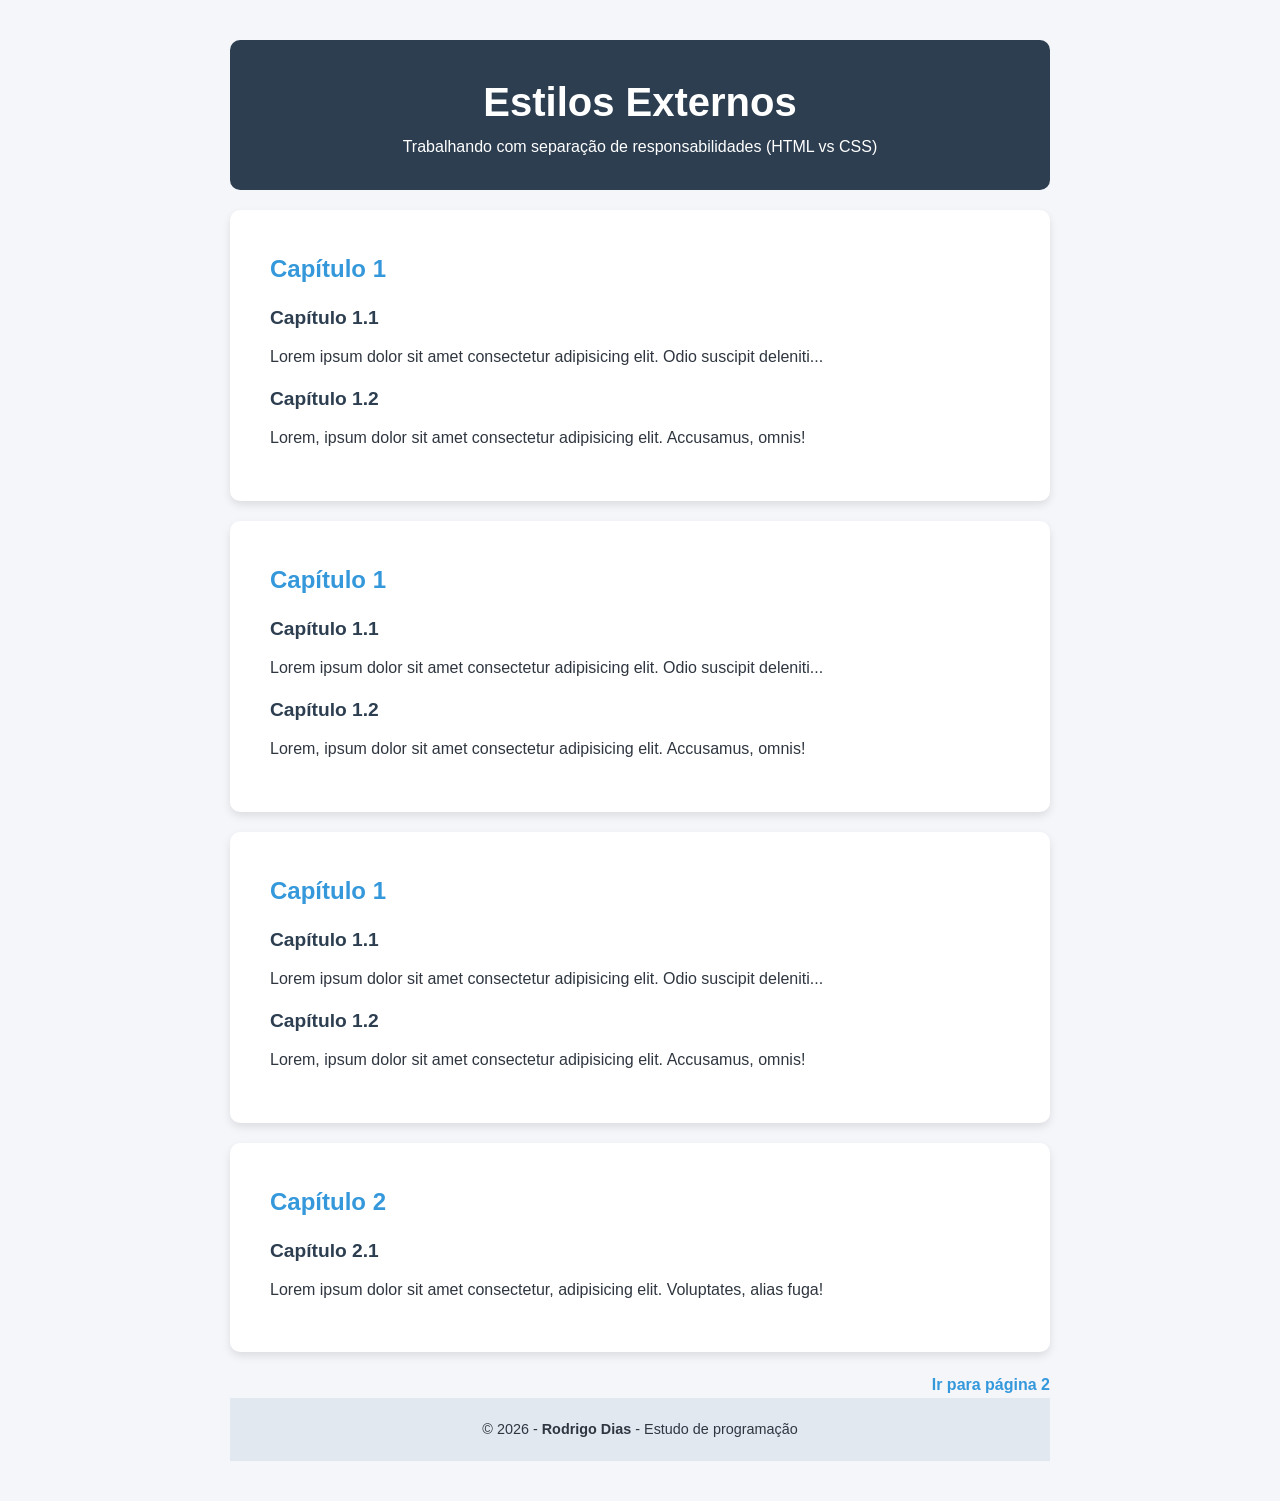
<file: index.html>
<!DOCTYPE html>
<html lang="pt-br">
<head>
    <meta charset="UTF-8">
    <meta name="viewport" content="width=device-width, initial-scale=1.0">
    <meta name="description" content="Laboratório de exercícios de HTML5 e CSS3 Para fins de estudo">
    <meta name="keywords" content="HTML5, CSS3, Tags, Stylos, SEO">
    <meta name="author" content="Rodrigo Dias">
    <link rel="stylesheet" href="css/style.css"> <title>Exercício 015 - Estilos Externos</title>
</head>
<body>
    <header class="main-header"> 
        <h1>Estilos Externos</h1>
        <p>Trabalhando com separação de responsabilidades (HTML vs CSS)</p>
    </header>

    <main>
        <article class="exercise-box"> 
            <h1>Capítulo 1</h1>
            <h2>Capítulo 1.1</h2>
            <p>Lorem ipsum dolor sit amet consectetur adipisicing elit. Odio suscipit deleniti...</p>
            <h2>Capítulo 1.2</h2>
            <p>Lorem, ipsum dolor sit amet consectetur adipisicing elit. Accusamus, omnis!</p>
        </article>

        <article class="exercise-box"> 
            <h1>Capítulo 1</h1>
            <h2>Capítulo 1.1</h2>
            <p>Lorem ipsum dolor sit amet consectetur adipisicing elit. Odio suscipit deleniti...</p>
            <h2>Capítulo 1.2</h2>
            <p>Lorem, ipsum dolor sit amet consectetur adipisicing elit. Accusamus, omnis!</p>
        </article>

        <article class="exercise-box"> 
            <h1>Capítulo 1</h1>
            <h2>Capítulo 1.1</h2>
            <p>Lorem ipsum dolor sit amet consectetur adipisicing elit. Odio suscipit deleniti...</p>
            <h2>Capítulo 1.2</h2>
            <p>Lorem, ipsum dolor sit amet consectetur adipisicing elit. Accusamus, omnis!</p>
        </article>

        <article class="exercise-box">
            <h1>Capítulo 2</h1>
            <h2>Capítulo 2.1</h2>
            <p>Lorem ipsum dolor sit amet consectetur, adipisicing elit. Voluptates, alias fuga!</p>
        </article>

        <p class="nav-link"><a href="pagina02.html">Ir para página 2</a></p>
    </main>

    <footer class="main-footer">
        <p>&copy; 2026 - <strong>Rodrigo Dias</strong> - Estudo de programação</p>
    </footer>
</body>
</html>
</file>
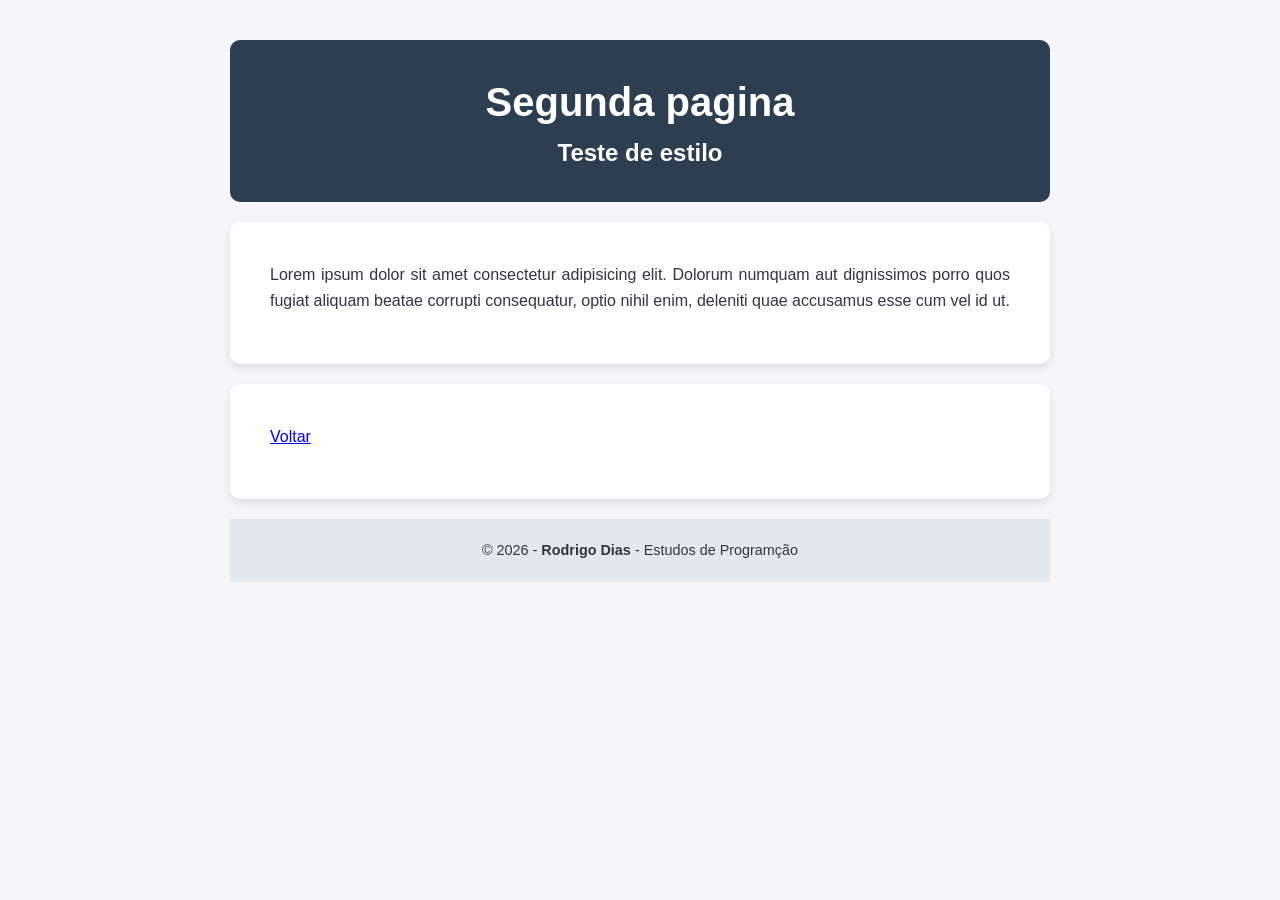
<file: pagina02.html>
<!DOCTYPE html>
<html lang="pt-br">
<head>
    <meta charset="UTF-8">
    <meta name="viewport" content="width=device-width, initial-scale=1.0">
    <meta name="description" content="Segunda pagina de textes do exercicio 015">
    <meta name="keywords" content="HTML5, CSS3, Tags, Stylos, SEO">
    <meta name="author" content="Rodrigo Dias">
    <link rel="shortcut icon" href="icone/favico-html.ico" type="image/x-icon">
    <link rel="stylesheet" href="css/style.css">
    <title>Exercício 015 - Segunda página</title>
</head>
<body>
    <header class="main-header">
        <h1>Segunda pagina</h1>
        <h2> Teste de estilo</h2>
    </header>
    <main>
        <article class="exercise-box">
            <p>Lorem ipsum dolor sit amet consectetur adipisicing elit. Dolorum numquam aut dignissimos porro quos fugiat aliquam beatae corrupti consequatur, optio nihil enim, deleniti quae accusamus esse cum vel id ut.</p>
        </article>

        <article class="exercise-box">
            <p><a href="index.html">Voltar</a></p>
        </article>
    </main>
   

    <footer class="main-footer">
        <p>&copy; 2026 - <strong>Rodrigo Dias</strong> - Estudos de Programção</p>
    </footer>

</body>
</html>
</file>
<file: css/style.css>
@charset "utf-8"; /* Define o padrão de caracteres para evitar erro em acentos */

/* --- 1. VARIÁVEIS (DESIGN SYSTEM) --- */
:root {
    --primary: #3498db;          /* Define a cor azul principal */
    --secondary: #2c3e50;        /* Define a cor azul escura para títulos */
    --bg-body: #f5f6fa;          /* Define a cor de fundo da página */
    --bg-card: #ffffff;          /* Define a cor de fundo dos artigos */
    --text: #2f3640;             /* Define a cor do texto principal */
    --radius: 10px;              /* Define o arredondamento padrão dos cantos */
}

/* --- 2. RESET (LIMPEZA PADRÃO) --- */
* {
    margin: 0;                   /* Zera todas as margens externas */
    padding: 0;                  /* Zera todos os preenchimentos internos */
    box-sizing: border-box;      /* Garante que bordas e padding não aumentem o tamanho do elemento */
}

/* --- 3. ESTILO MOBILE (CELULAR PRIMEIRO) --- */
body {
    font-family: Arial, Helvetica, sans-serif; /* Define a família de fontes */
    background-color: var(--bg-body);          /* Aplica a cor de fundo da variável */
    color: var(--text);                        /* Aplica a cor do texto da variável */
    line-height: 1.6;                          /* Define o espaçamento entre linhas do texto */
    padding: 15px;                             /* Dá um espaço para o conteúdo não grudar na tela do celular */
}

/* Estilo do Cabeçalho */
.main-header {
    text-align: center;          /* Centraliza o texto no cabeçalho */
    padding: 30px 0;             /* Espaçamento em cima e embaixo do header */
    background-color: var(--secondary); /* Cor de fundo escura */
    color: white;                /* Cor do texto branca para contraste */
    border-radius: var(--radius); /* Arredonda as bordas do cabeçalho */
    margin-bottom: 20px;         /* Espaço entre o header e o conteúdo principal */
}

/* Estilo do Bloco de Exercício (Article) */
.exercise-box {
    background-color: var(--bg-card); /* Define fundo branco para os cards */
    padding: 20px;               /* Espaço interno para o texto não encostar na borda */
    border-radius: var(--radius); /* Aplica o arredondamento de 10px */
    margin-bottom: 20px;         /* Espaçamento entre um capítulo e outro */
    box-shadow: 0 4px 8px rgba(0,0,0,0.1); /* Cria uma sombra leve para dar profundidade */
}

.exercise-box h1 {
    color: var(--primary);       /* Define a cor do título do capítulo */
    margin-bottom: 15px;         /* Espaço abaixo do h1 */
    font-size: 1.5rem;           /* Tamanho do h1 adaptado para celular */
}

.exercise-box h2 {
    color: var(--secondary);     /* Define a cor do subtítulo */
    margin-top: 15px;            /* Espaço acima do h2 */
    margin-bottom: 10px;         /* Espaço abaixo do h2 */
    font-size: 1.2rem;           /* Tamanho do h2 adaptado para celular */
}

.exercise-box p {
    margin-bottom: 10px;         /* Espaçamento entre parágrafos */
    text-align: justify;         /* Alinha o texto dos dois lados (opcional) */
}

/* Estilo do Link de Navegação */
.nav-link {
    text-align: right;           /* Alinha o parágrafo do link à direita */
    margin-top: 20px;            /* Espaço acima do link */
}

.nav-link a {
    color: var(--primary);       /* Define a cor do link */
    text-decoration: none;       /* Remove o sublinhado padrão do link */
    font-weight: bold;           /* Deixa o texto do link em negrito */
}

/* Estilo do Rodapé */
.main-footer {
    margin-top: auto;
    text-align: center;          /* Centraliza o texto do rodapé */
    padding: 20px;               /* Espaçamento interno do rodapé */
    font-size: 0.9rem;           /* Diminui um pouco a letra do rodapé */
    background-color: #e2e8f0;
}

/* --- 4. MEDIA QUERY (PC / TELA GRANDE) --- */
@media screen and (min-width: 768px) {
    body {
        max-width: 900px;        /* No PC, limita a largura máxima do site */
        margin: 0 auto;          /* Centraliza o corpo do site no meio da tela */
        padding: 40px;           /* Aumenta o respiro lateral no PC */
    }

    .exercise-box {
        padding: 40px;           /* No PC, o card fica com mais espaço interno */
    }

    .main-header h1 {
        font-size: 2.5rem;       /* No PC, o título fica bem maior */
    }
}
</file>
